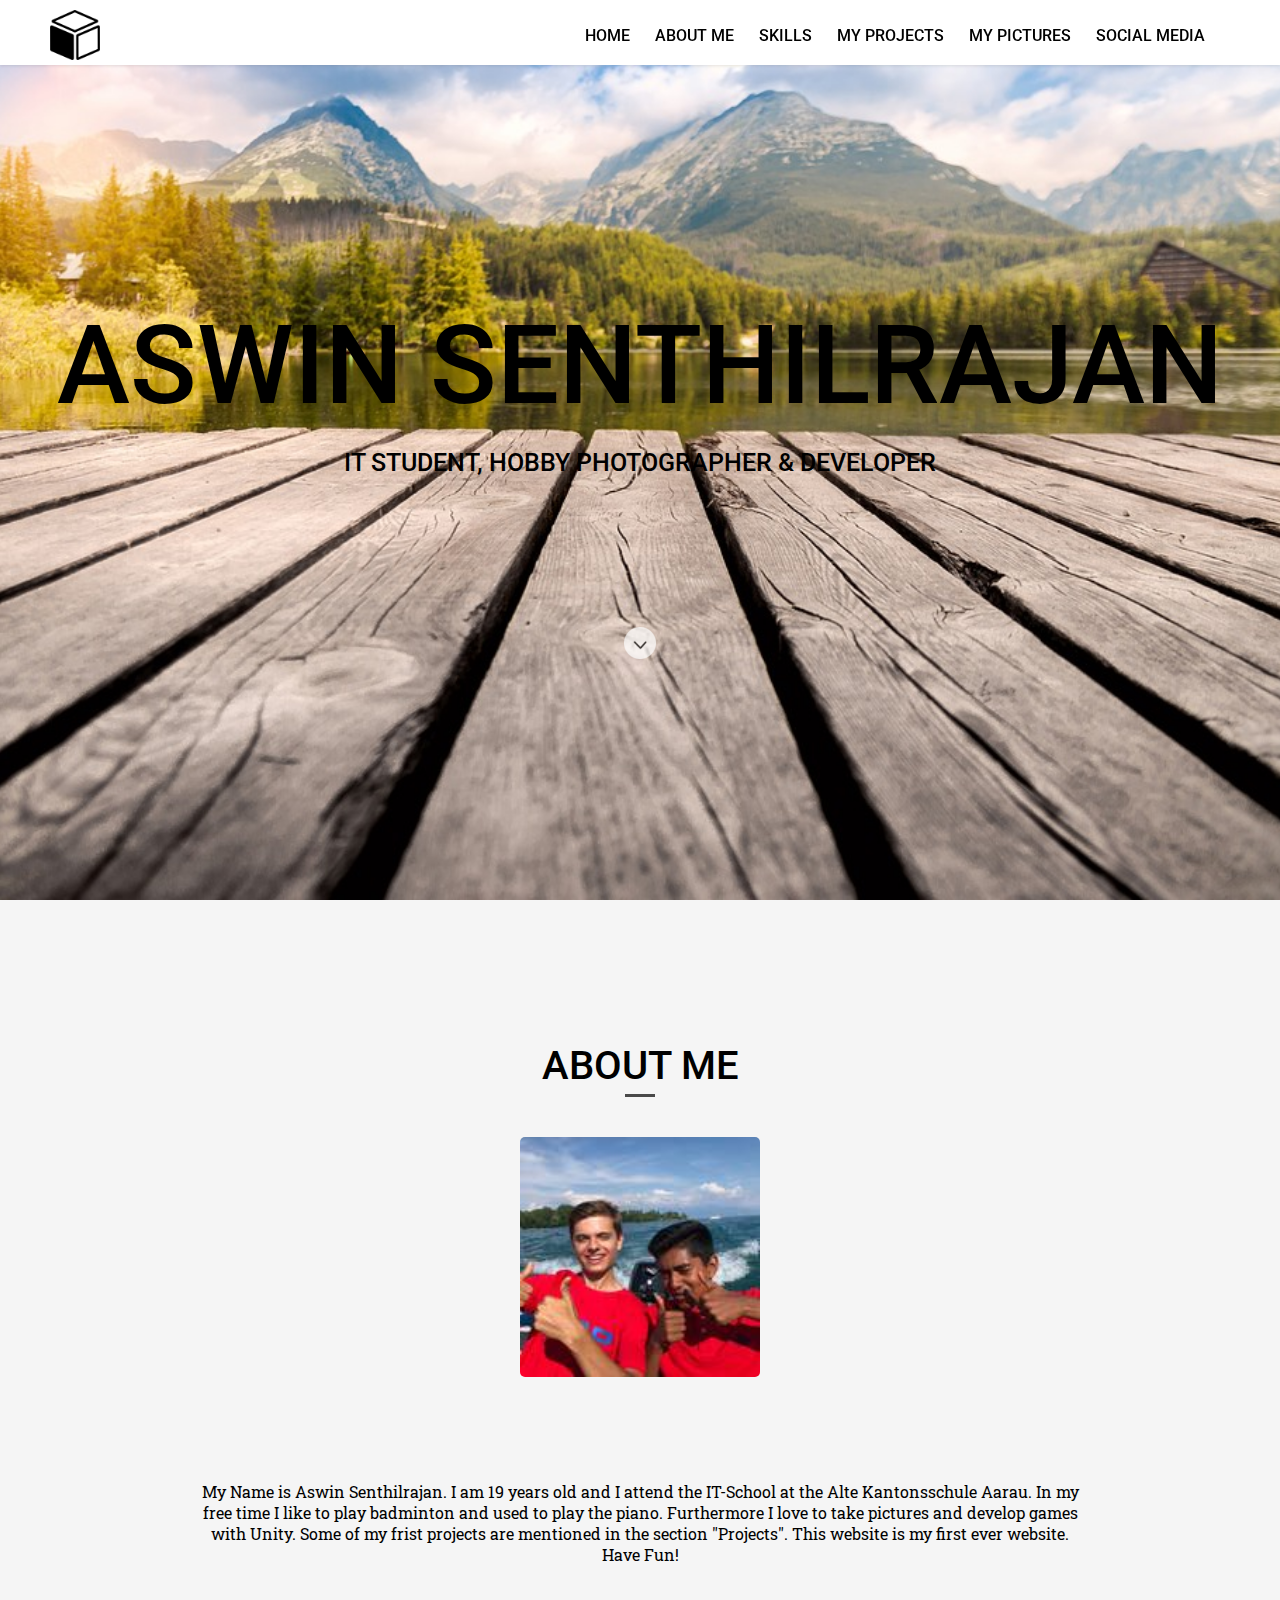
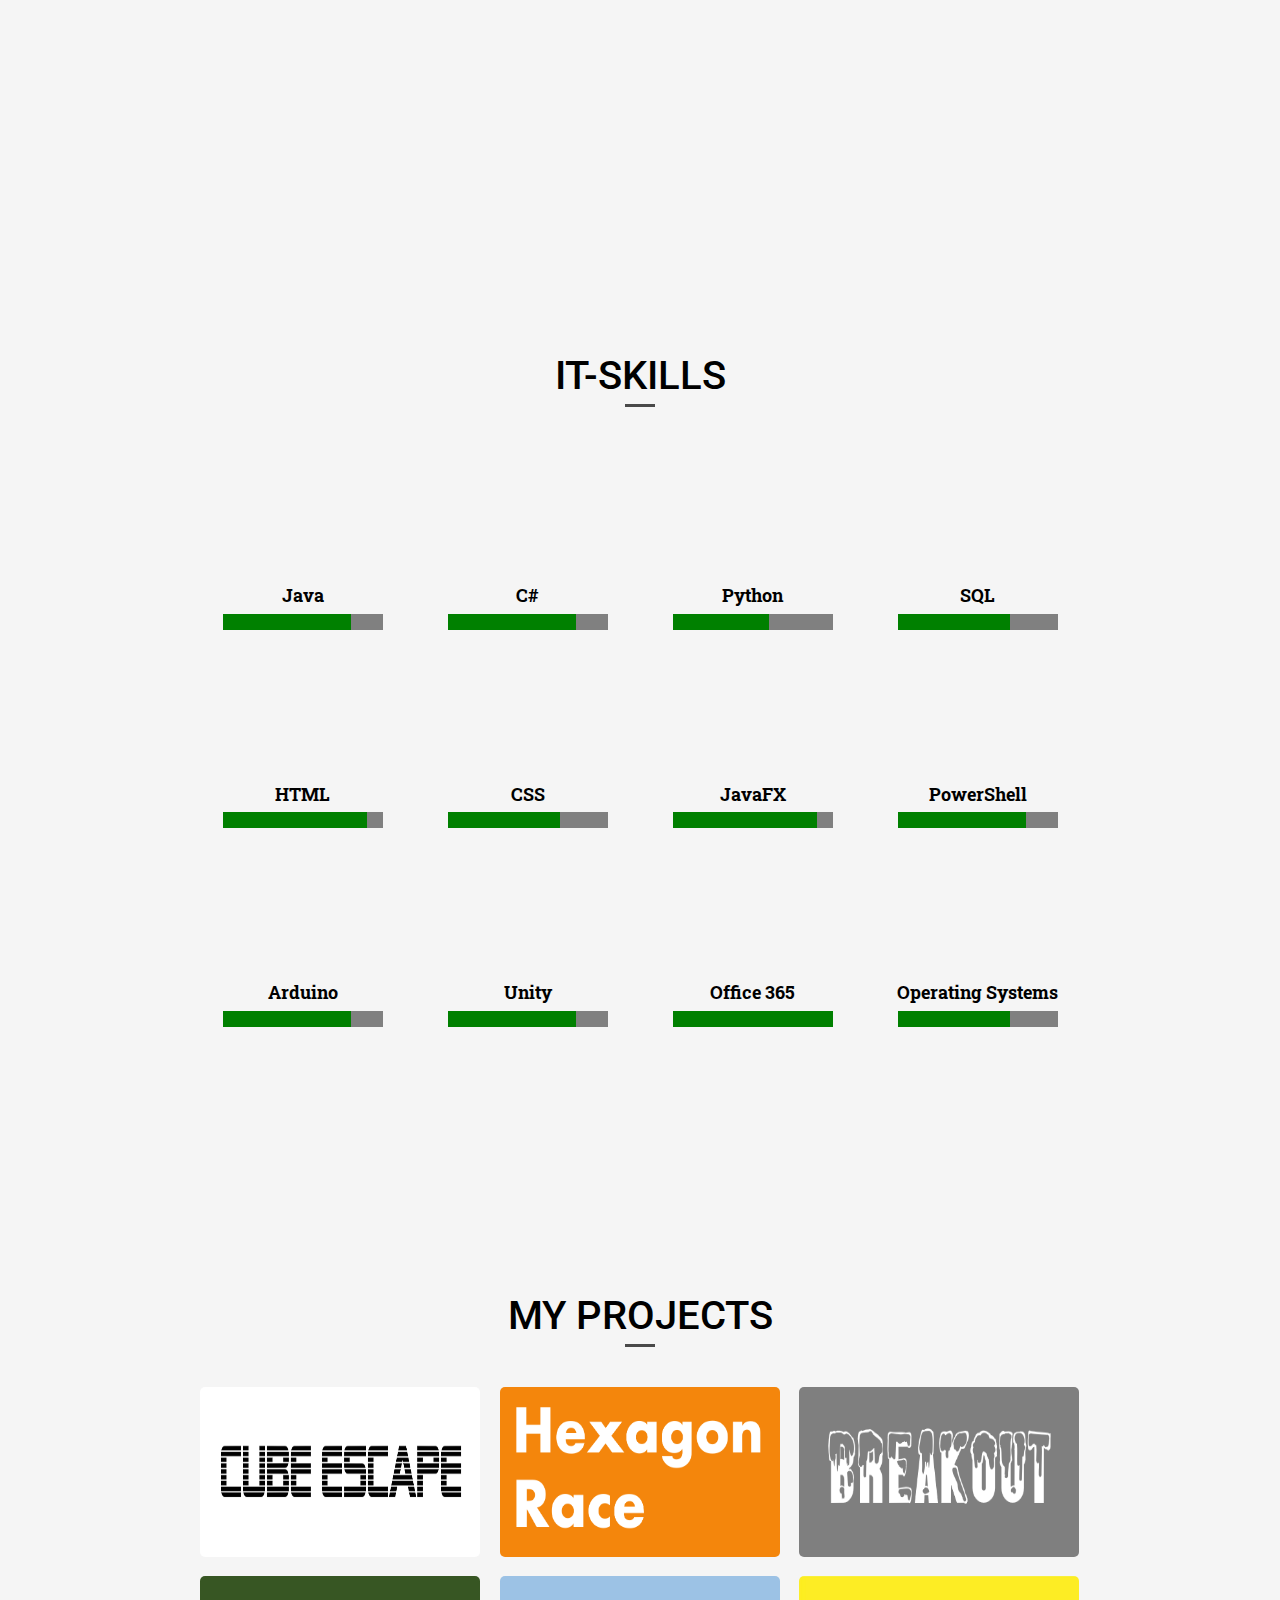
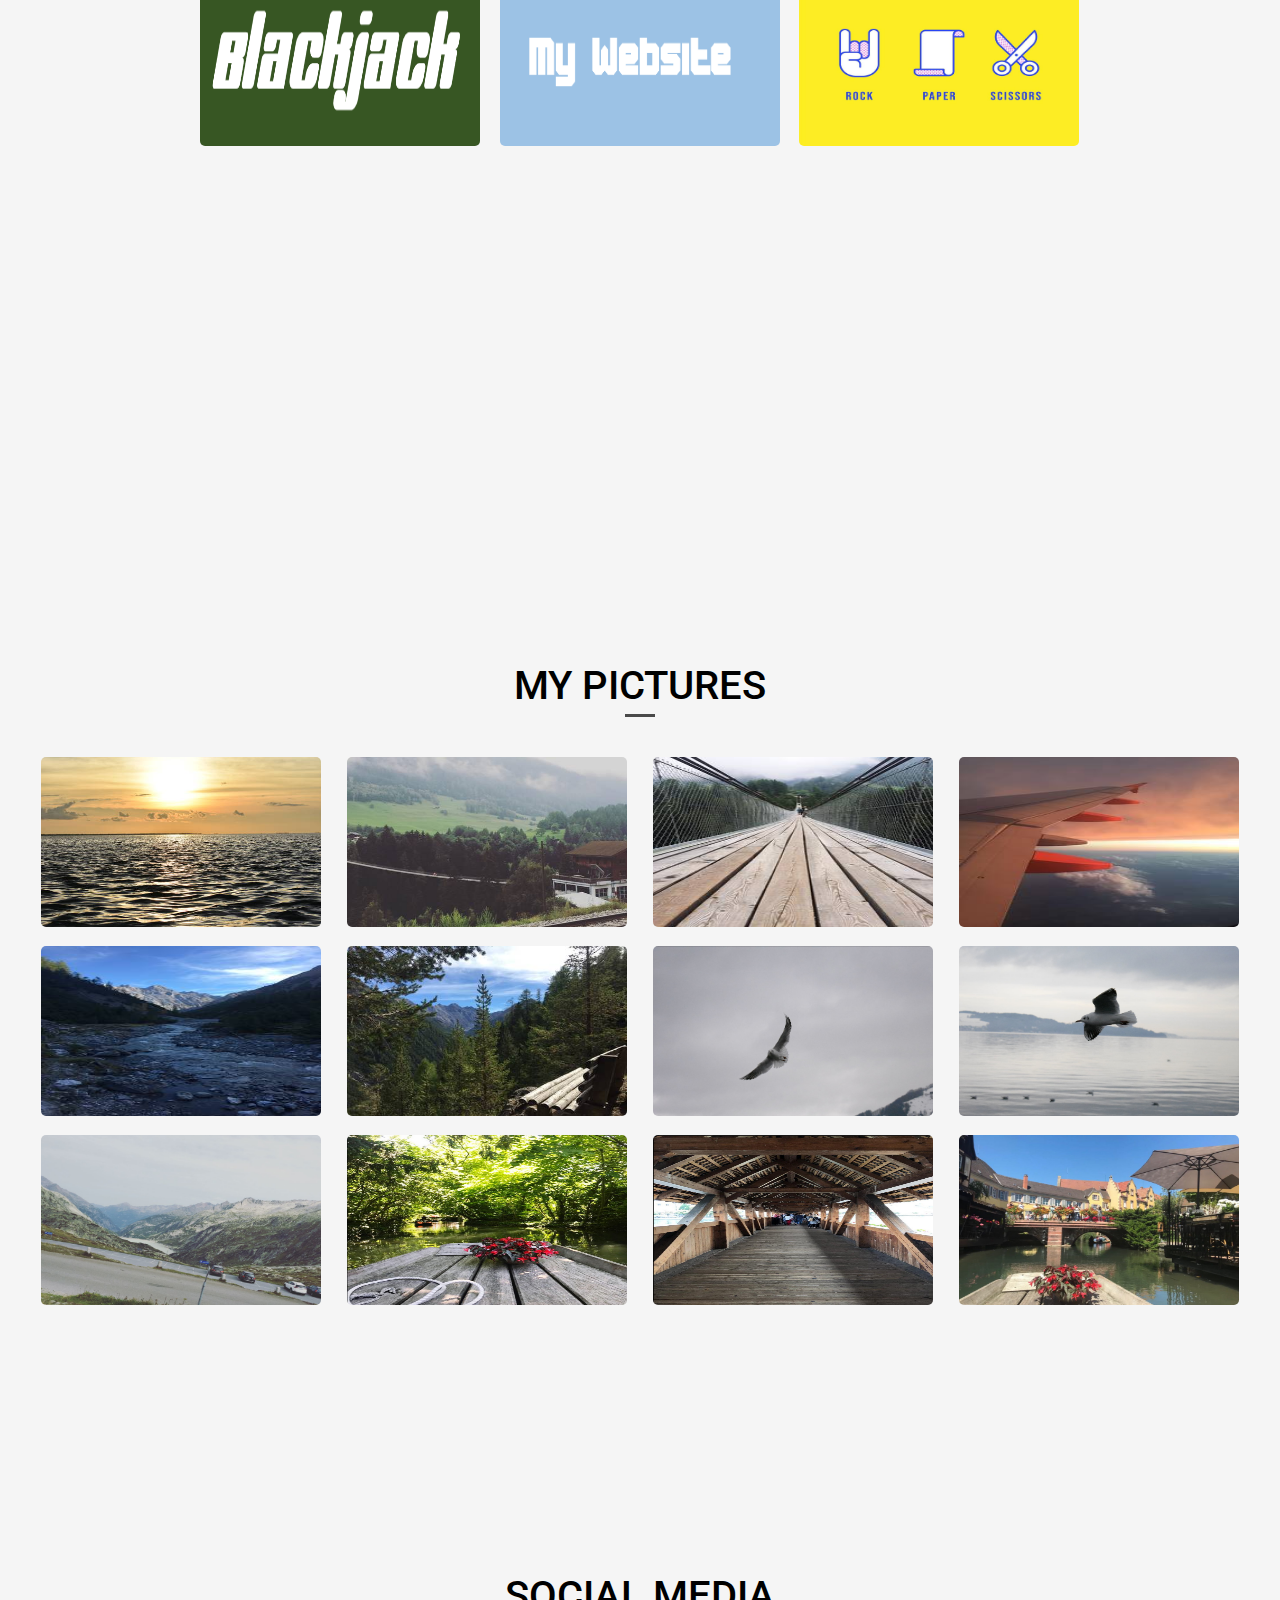
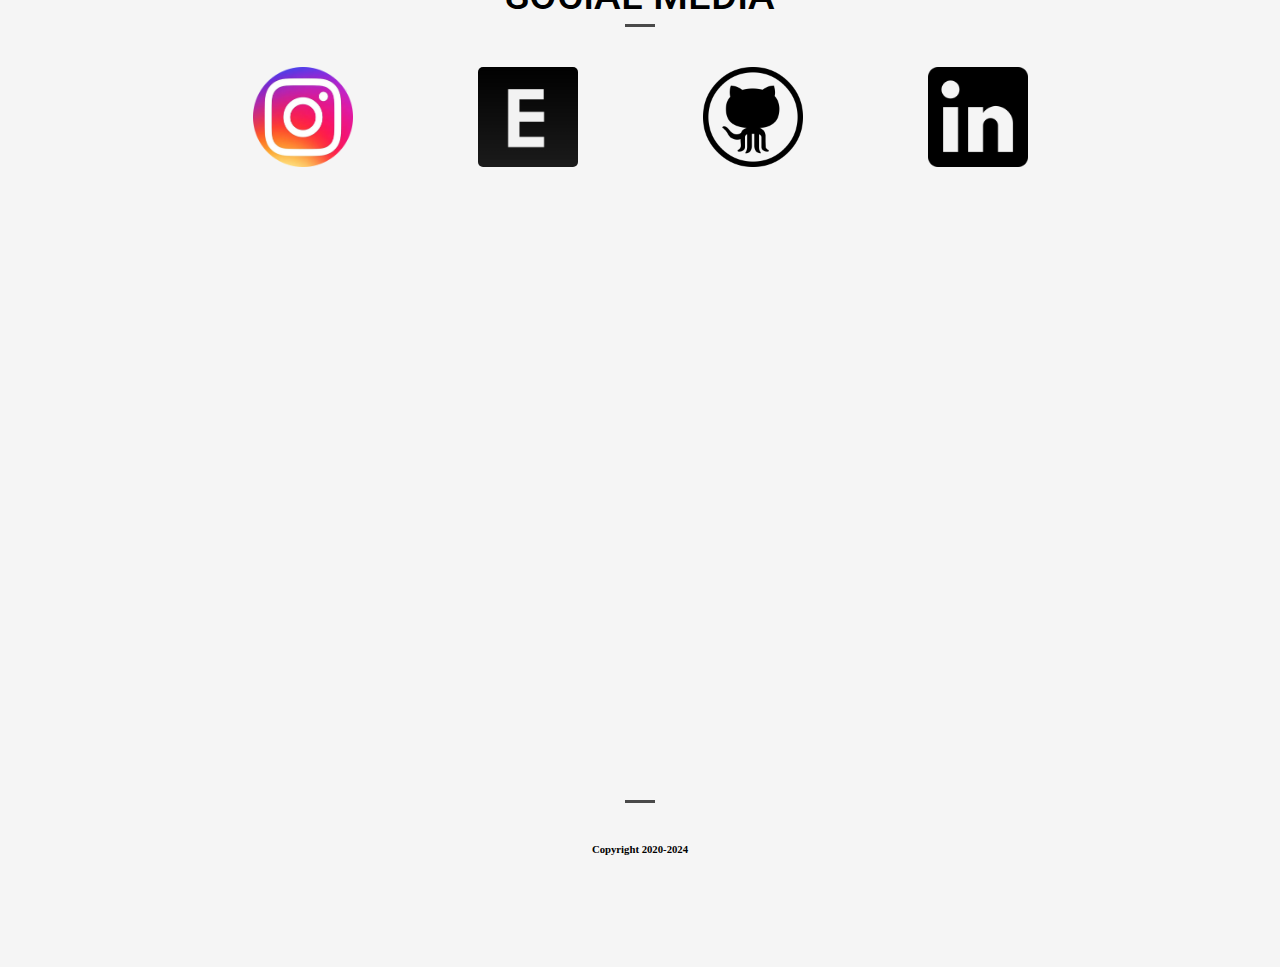
<file: index.html>
<!DOCTYPE html>
  <html>
  <head>
      <title>Aswin Senthilrajan</title>
      <meta charset="utf-8">
      <link rel="stylesheet" type="text/css" href="style.css">
      <!--<script src="JavaScript.js"></script>-->
      <!--<script src="https://ajax.googleapis.com/ajax/libs/jquery/1.11.3/jquery.min.js"></script>-->
      <link href="https://fonts.googleapis.com/css?family=Roboto:500" rel="stylesheet">
      <link href="https://fonts.googleapis.com/css?family=Roboto+Slab" rel="stylesheet">
  </head>

  <body>
      <!--HEADER ------------------------------------>
      <header>
          <div id="Logo">
              <a href="darkModeIndex.html">
                  <img src="img/Logo.png" alt="bild">
              </a>
          </div>

          <nav id="main-nav">
              <ul>
                  <li>
                      <a href="#home">Home</a>
                  </li>
                  <li>
                      <a href="#about">About Me</a>
                  </li>
                  <li>
                    <a href="#skills">Skills</a>
                  </li>
                  <li>
                      <a href="#projects">My Projects</a>
                  </li>
                  <li>
                    <a href="#work">My Pictures</a>
                </li>
                  <li>
                      <a href="#Social-Media">Social Media</a>
                  </li>
              </ul>
          </nav>
      </header>


      <!--Home ---------------------------------------------------->

      <section id="home">
          <hr>
          <br><h1>Aswin Senthilrajan</h1></br>
          <h2>IT Student, Hobby Photographer &amp; Developer</h2>
          <a href="#about">
              <img src="img/Pfeil.png" alt="Pfeil">
          </a>
      </section>
      <!--About ----------------------------------------------->

      <section id="about">
          <h3>About Me</h3>
          <hr>
          <img src="img/mein-Bild.jpg" alt="Bild">
          <h4>Aswin Senthilrajan</h4>
          <div>
                <p>My Name is Aswin Senthilrajan. I am 19 years old and I attend the IT-School at the Alte Kantonsschule Aarau. 
                    In my free time I like to play badminton and used to play the piano. 
                    Furthermore I love to take pictures and develop games with Unity.
                    Some of my frist projects are mentioned in the section "Projects". 
                    This website is my first ever website.
                    </br> 
                    Have Fun!</p>
          </div>
      </section>

      <!-----------------------------Skills----------------->
      <section id="skills">
        <ul>
              <h3>IT-Skills</h3>
              <hr>
              <li>
                  <h4>Java</h4>
                  <progress value="80" max="100">70 %</progress>
              </li>
              <li>
                  <h4>C#</h4>
                  <progress value="80" max="100">70 %</progress>
              </li>
              <li>
                  <h4>Python</h4>
                  <progress value="60" max="100">70 %</progress>
              </li>
              <li>
                  <h4>SQL</h4>
                  <progress value="70" max="100">70 %</progress>
              </li>
              <li>
                  <h4>HTML</h4>
                  <progress value="90" max="100">70 %</progress>
              </li>
              <li>
                  <h4>CSS</h4>
                  <progress value="70" max="100">70 %</progress>
              </li>
              <li>
                  <h4>JavaFX</h5>
                  <progress value="90" max="100">70 %</progress>
              </li>
              <li>
                  <h4>PowerShell</h4>
                  <progress value="80" max="100">70 %</progress>
              </li>
              <li>
                  <h4>Arduino</h4>
                  <progress value="80" max="100">70 %</progress>
              </li>
              <li>
                  <h4>Unity</h4>
                  <progress value="80" max="100">70 %</progress>
              </li>
              <li>
                  <h4>Office 365</h4>
                  <progress value="100" max="100">70 %</progress>
              </li>
              <li>
                  <h4>Operating Systems</h4>
                  <progress value="70" max="100">70 %</progress>
              </li>
      </ul>
    </section>
    <!--------------Projects------------------------------>
    <section id="projects">
        <h3>
           My Projects
        </h3>
        <hr>
        <div>
            <ul>
                <li><a href="https://github.com/AswinSenthilrajan/CubeEscape"><img src="img/CubeEscape.png" alt="CubeEscape"></a></li>
                <li><a href="https://github.com/AswinSenthilrajan/HexagonRace"><img src="img/HexagonRace.png" alt="HexagonRace"></a></li>
                <li><a href="WIPSite.html"><img src="img/Breakoutlogo.png" alt="Breakout"></a></li>
                <li><a href="https://github.com/AswinSenthilrajan/Blackjack"><img src="img/Blackjacklogo.png" alt="Blackjack"></a></li>
                <li><a href="https://github.com/AswinSenthilrajan/MyWebsite"><img src="img/MyWebsiteLogo.png" alt="Website"></a></li>
                <li><a href="https://github.com/AswinSenthilrajan/PythonStonePaperScissor"><img src="img/PaperStoneScissor.jpg" alt="Python Program"></a></li>
            </ul>
        </div>
    </section>
      <!--Work ------------------------------------------------>
      <section id="work">
          <h3>My Pictures</h3>
          <hr>

          <div id="Selfmade-Bilder">
              <ul>
                  <li><a href="https://www.eyeem.com/p/125624016"><img src="img/Selfmade-Bilder-1.jpg" alt="Selfmade-Bilder_01"></a></li>
                  <li><a href="https://www.eyeem.com/p/125587168"><img src="img/Selfmade-Bilder-2.jpg" alt="Selfmade-Bilder_02"></a></li>
                  <li><a href="https://www.eyeem.com/p/125587239"><img src="img/Selfmade-Bilder-3.jpg" alt="Selfmade-Bilder_03"></a></li>
                  <li><a href="https://www.eyeem.com/p/125587324"><img src="img/Selfmade-Bilder-4.jpg" alt="Selfmade-Bilder_04"></a></li>
                  <li><a href="https://www.eyeem.com/p/129586595"><img src="img/Selfmade-Bilder-5.jpg" alt="Selfmade-Bilder_05"></a></li>
                  <li><a href="https://www.eyeem.com/p/129586770"><img src="img/Selfmade-Bilder-6.jpg" alt="Selfmade-Bilder_06"></a></li>
                  <li><a href="https://www.eyeem.com/p/135599766"><img src="img/selfmadeBilder7.png" alt="Selfmade-Bilder_04"></a></li>
                  <li><a href="https://www.eyeem.com/p/135599765"><img src="img/SelfmadeBilder8.png" alt="Selfmade-Bilder_05"></a></li>
                  <li><a href="https://www.eyeem.com/p/125602315"><img src="img/selfmadeBilder9.png" alt="Selfmade-Bilder_06"></a></li>
                  <li><a href="https://www.eyeem.com/p/125675010"><img src="img/selfmadeBilder10.png" alt="Selfmade-Bilder_06"></a></li>
                  <li><a href="https://www.eyeem.com/p/129411714"><img src="img/selfmadeBilder11.png" alt="Selfmade-Bilder_06"></a></li>
                  <li><a href="https://www.eyeem.com/p/125682218"><img src="img/selfmadeBilder12.png" alt="Selfmade-Bilder_06"></a></li>
              </ul>
          </div>
      </section>
      
      <!--Social Media --------------------------------------->
      <section id="Social-Media">
          <h3>Social Media</h3>
          <hr>
          <div id="Social-Media">
              <ul>
                  <li><a href="https://instagram.com/aswin_senthilrajan?utm_source=ig_profile_share&igshid=qud8vkfv5pzq"><img src="img/Instalogo.png" alt="Instagramlogo"></a></li>
                  <li><a href="https://www.eyeem.com/u/28525060"><img src="img/Eyeemlogo.png" alt="Eyeemlogo.png"></a></li>
                  <li><a href="https://github.com/AswinSenthilrajan"><img src="img/GitHub.png" alt="GitHubLogo"></a></li>
                  <li><a href="#"><img src="img/linkedInLogo.png" alt="linkedInLogo"></a></li>
              </ul>
          </div>
      </section>
      <footer>
          <hr>
          <h6>
              Copyright 2020-2024
          </h6>
      </footer>
  </body>
  </html>
</file>
<file: style.css>
html, body {
    margin: 0;
    padding: 0;
    height: 100%;
    text-align: center;
    background-color: /*#32363C*//*#33363b*/whitesmoke;
}

section 
{
 min-height: 100%;
}

a 
{
 text-decoration: none;
}

li 
{
 list-style-type: none;
}

h1, h2, h3, a {
  font-family: 'Roboto', sans-serif;
  font-weight: 500;
  color: /*lightgray;*/#000000;
  text-transform: uppercase;
}
h1, h2, h3{
  font-family: 'Roboto', sans-serif;
  font-weight: 500;
  color: black;/*white*/
  text-transform: uppercase;
}

h2 {
  color: #000000;
}

h3{
  font-size: 40px;
  padding-top: 8%;
  margin-bottom: 5px;
}

h4, p {
    font-family: 'Roboto Slab', serif;
    color: /*#494949*/black;
}
hr {
  width: 30px;
  height: 3px;
  background: #494949/*grey*/;
  border: 0;
  margin: 0 auto 40px auto;
}
#Logo, li, img {transition: all 300ms;-webkit-transition: all 300ms;-moz-transition: all 300ms;-o-transition: all 300ms;-apple-transition: all 300ms;}



header {
  width: 100%;
  height: 65px;
  position: fixed;
  top: 0;
  left: 0;
  background: /*#27292D*//*#33363b /*--> for body*/white; 
  box-shadow: 0 1px 3px rgba(0, 0, 0, 0.1);
  z-index: 1;

}
 #Logo {
   width: 50px;
   float: left;
   margin: 10px 0 0 50px;
 }

 #Logo:hover {
   opacity: 0.5;
 }

 #Logo img {
   width: 100%;
 }

 header nav {
   float: right;
   margin: 10px 50px 0 0;
 }

 header nav ul li {
   float: left;
   margin-right: 25px;
 }

header nav ul li a {
  font-size: 16px;
}

header nav ul li:hover {
  padding-top: 5px;
}


#home {
  background: url(img/Hintergrundbild.jpg);
  background-position: center center;
  background-size: cover;
  background-attachment: fixed;
  width: 100%
}
#home h1 {
  margin: 240px auto 0 auto;
  font-size: 110px;
}
#home h2 {
  margin: 0 auto 0 auto;
  font-size: 25px;
  color: black;
}
#home img {
  width: 32px;
  margin-top: 150px;
  opacity: 0.7;
}
#home img:hover{
    opacity: 1;
    border-radius: 5px;
  }


#about img {
  width: 240px;
  border-radius: 5px;
}
#about img:hover{
  transform: scale(1.1);
  -webkit-transform: scale(1.1);
  -moz-transform: scale(1.1);
  -o-transform: scale(1.1);
}

#about h4 {
  font-size: 25px;
  color: whitesmoke;
}

#about p {
  width: /*700px*/70%;
  margin: 0 auto 0 auto;
  color: /*whitesmoke*/black;
}

#Work {
  background-color:#f0f0f0;
}
#Selfmade-Bilder {
  width: 1225px; /*900*/
  margin: 0 auto 0 auto;
}
#Selfmade-Bilder ul {
  padding: 0;
}

#Selfmade-Bilder ul li {
  width: 25%; /*33.3*/
  float: left;
  margin-bottom: 15px;
}
#Selfmade-Bilder img {
  width: 280px;
  height: 170px;
  border-radius: 5px;
}

#Selfmade-Bilder img:hover {
  transform: scale(1.1);
  -webkit-transform: scale(1.1);
  -moz-transform: scale(1.1);
  -o-transform: scale(1.1);
  /*box.shadow: 0 5px 5px rgba(0, 0, 0, 0.3);*/
}

#projects {
    width: 900px;
    margin: 0 auto 0 auto;
}

#projects ul {
    padding: 0;
}

#projects ul li {
    width: 33.3%;
    float: left;
    margin-bottom: 15px;
}

#projects img {
    width: 280px;
    height: 170px;
    border-radius: 5px;
}
#projects img:hover 
{
    transform: scale(1.1);
    -webkit-transform: scale(1.1);
    -moz-transform: scale(1.1);
    -o-transform: scale(1.1);
    /*box.shadow: 0 5px 5px rgba(0, 0, 0, 0.3);*/
}



#Social-Media {
  width: 900px;
  height: 100%;
  margin: 0 auto 0 auto
}
#Social-Media ul {
  padding: 0;
}

#Social-Media ul li {
  width: 25%;
  float: left;
  margin-bottom: 15px;
}
#Social-Media img {
  width: 100px;
  height: 100px;
  border-radius: 5px;
}

#Social-Media img:hover {
  opacity: 0.5;
  transform: scale(1);
  -webkit-transform: scale(1);
  -moz-transform: scale(1);
  -o-transform: scale(1);
  padding-top: 40px;
  /*box.shadow: 0 5px 5px rgba(0, 0, 0, 0.1);*/
}
#Meine-Familie img {
  border-radius: 5px;
}

h6{
  color: /*whitesmoke*/black;
}

#skills{
  width: 900px;
  margin: 0 auto 0 auto;
}

#skills h4{
  color: /*whitesmoke*/black;
}

#skills ul li{
  width: 25%;
  float: left;
  margin-bottom: 15px;
}

#skills progress{
  border-radius: 5px;
}

#skills ul{
  padding: 0;
}

#skills h4{
  font-size: 18px;
  padding-top: 50%; /*8%*/
  margin-bottom: 5px;
}

progress::-moz-progress-bar {
   background: green; 
  }
progress::-webkit-progress-value {
   background: green; 
  }

progress::-o-progress-value{
  background: green;
}

progress::-apple-progress-value{
  background: green;
}
</file>
